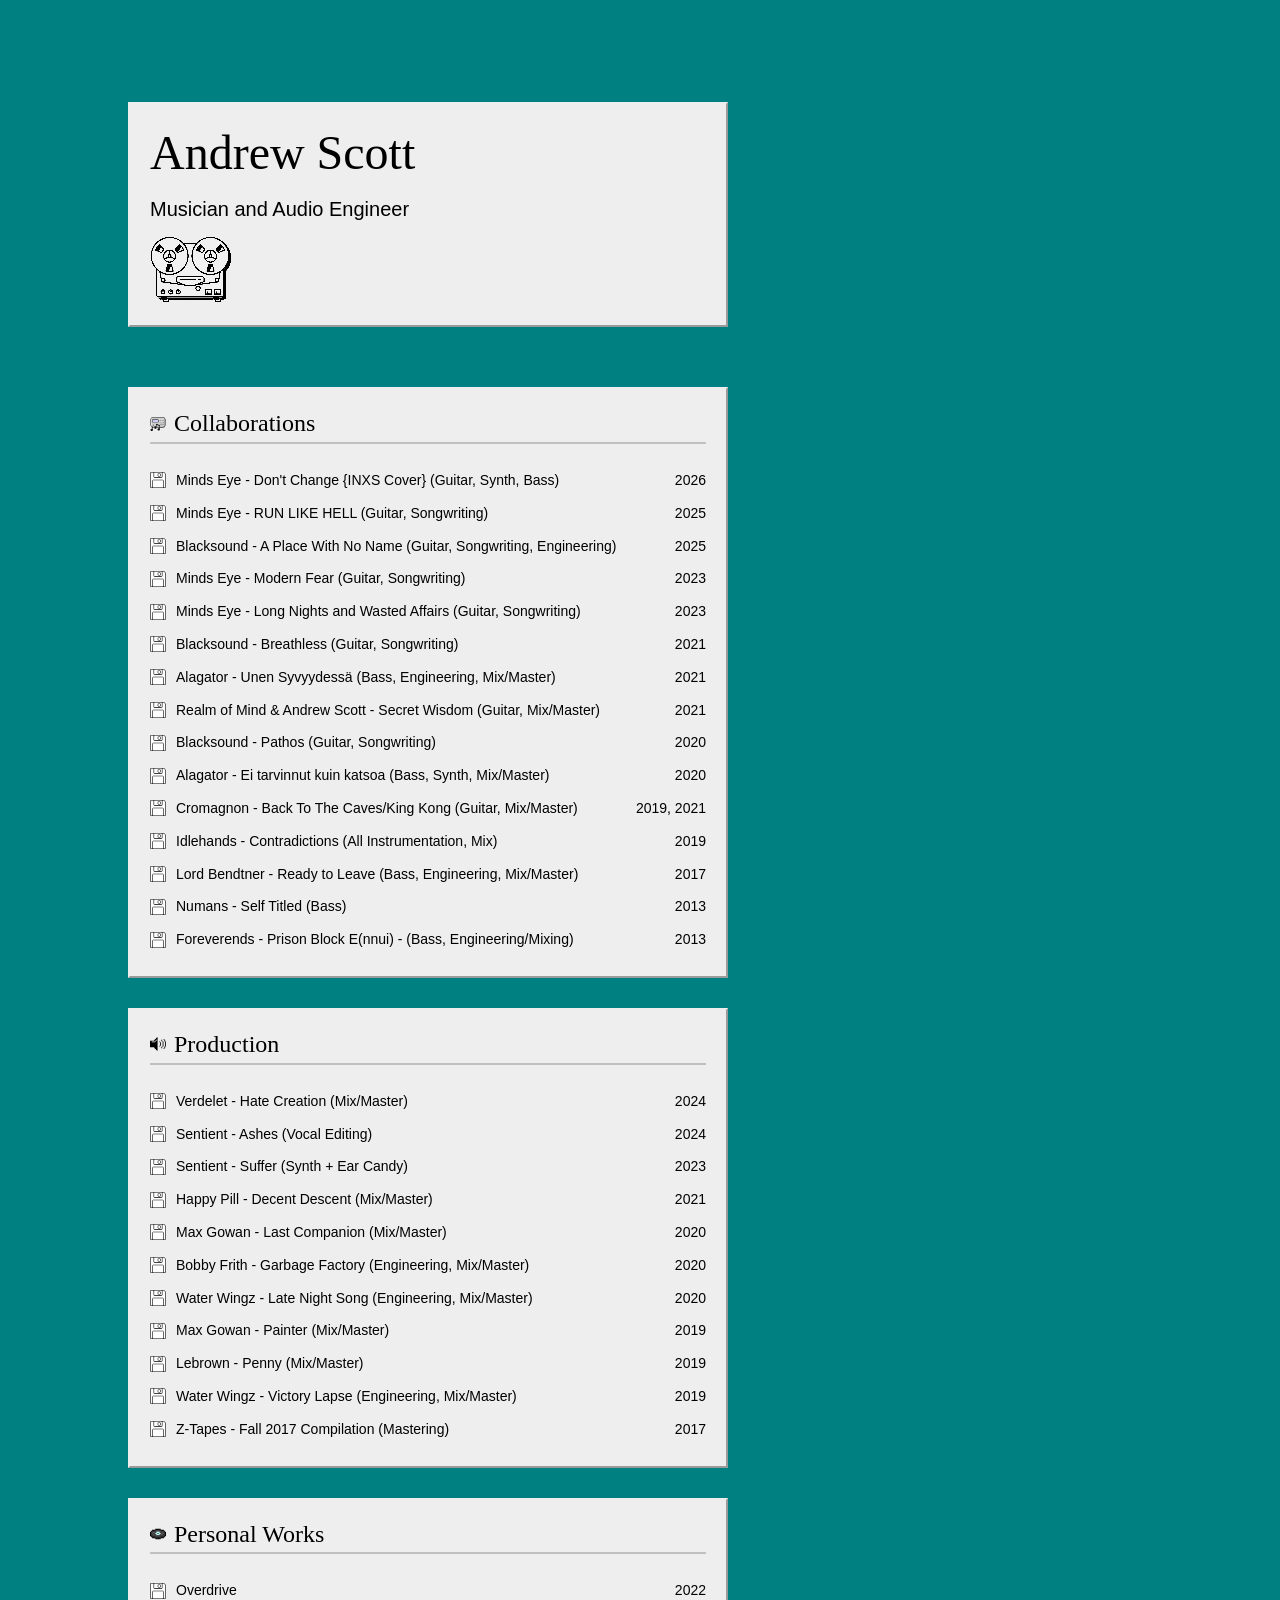
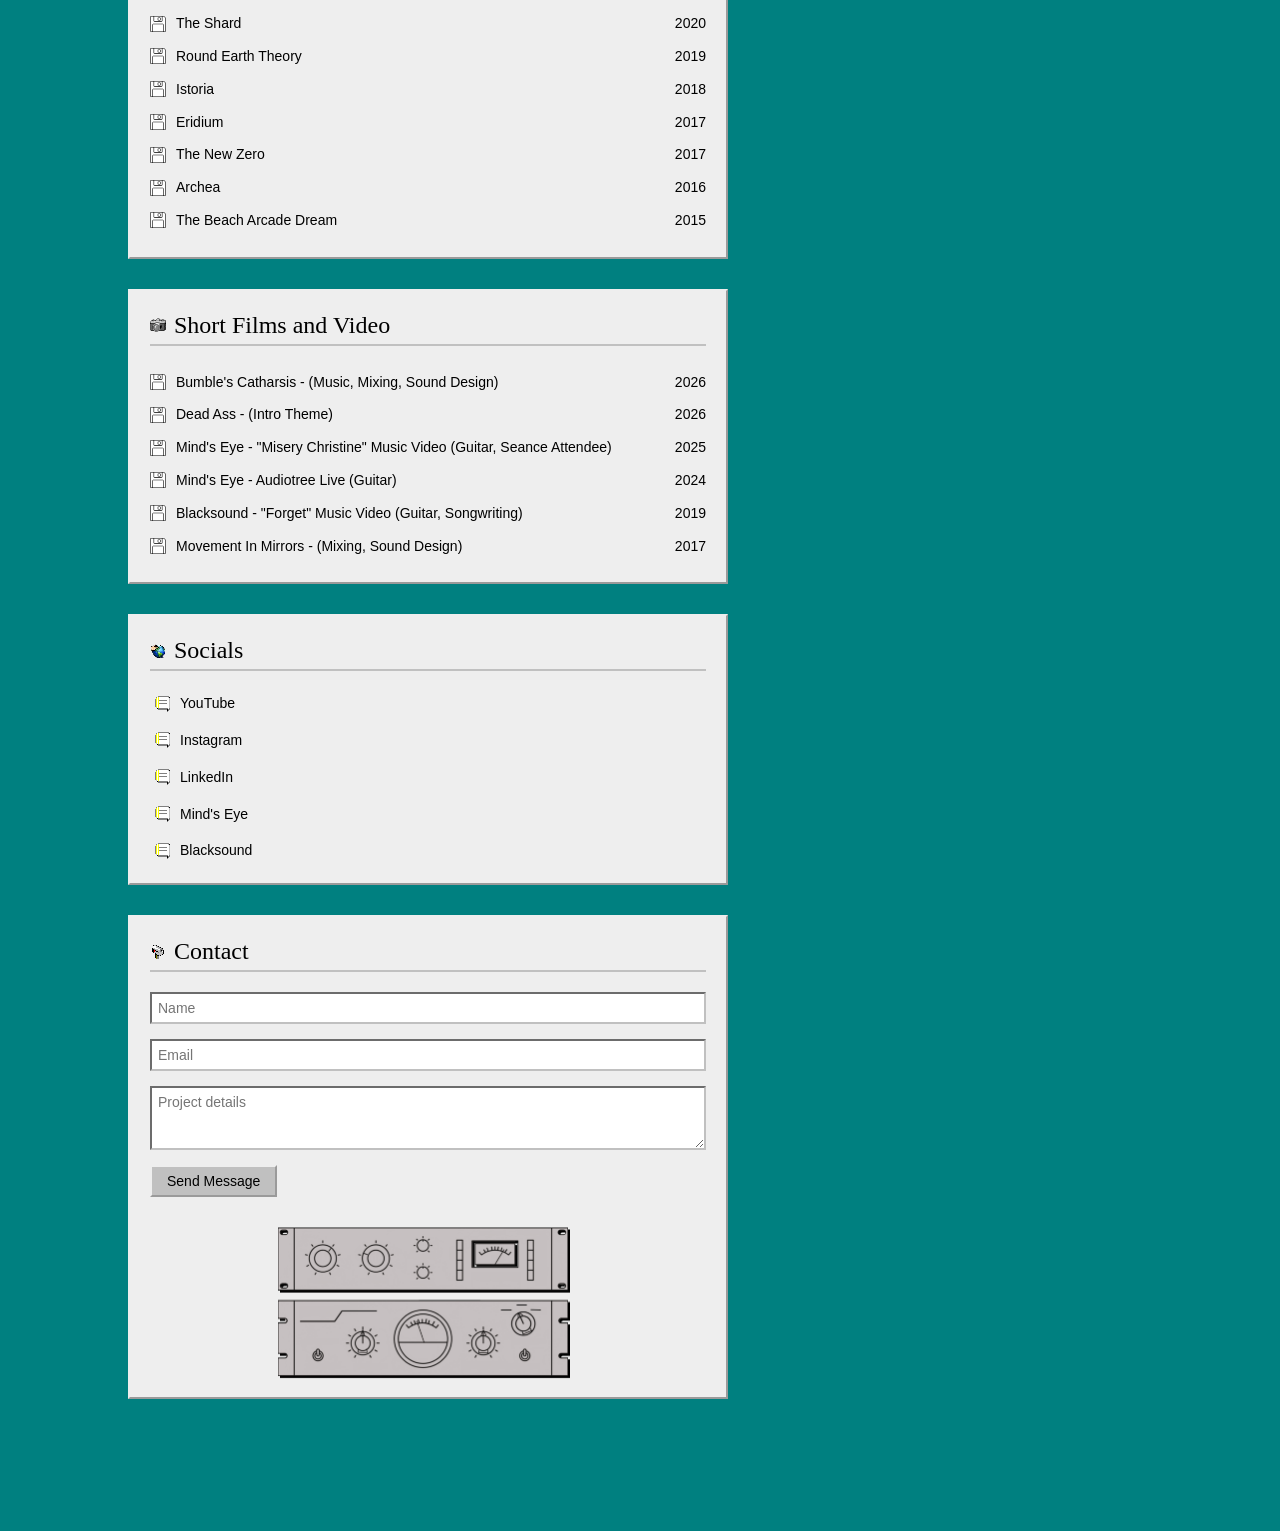
<file: index.html>
<!DOCTYPE html>
<html lang="en">
<head>
    <meta charset="UTF-8">
    <meta name="viewport" content="width=device-width, initial-scale=1.0">
    <title>Andrew Scott — Audio</title>
    <link rel="icon" type="image/png" href="reel2.png">
    <link rel="preconnect" href="https://fonts.googleapis.com">
    <link rel="preconnect" href="https://fonts.gstatic.com" crossorigin>
    <link href="https://fonts.googleapis.com/css2?family=Inter:wght@300;400;500&family=Libre+Baskerville&family=Gloock&display=swap" rel="stylesheet">
    <link id="main-theme" rel="stylesheet" href="Styles/style-macos8-V2.css">
</head>
<body>

<select id="theme-switcher" aria-label="Select Site Theme" hidden>
    <!-- <option value="Styles/style-main.css">Millenial</option> -->
    <!-- <option value="Styles/style-aero.css">Y2K Aero</option> -->
    <!-- <option value="Styles/style-cad.css" hidden>CAD</option> -->
    <!-- <option value="Styles/style-cyberpunk.css" hidden>Cyberpunk</option> -->
    <!-- <option value="Styles/style-daw.css" hidden>DAW</option> -->
    <!-- <option value="Styles/style-flowerpower.css" hidden>Flower Power</option> -->
    <!-- <option value="Styles/style-geocities.css">GeoCities</option> -->
    <option value="Styles/style-retro.css" selected>Retro</option>
    <!-- <option value="Styles/style-mesa.css" hidden>Mesa</option> -->
    <!-- <option value="Styles/style-mondrian.css">Mondrian</option> -->
    <!-- <option value="Styles/style-synth.css" hidden>80s Synth</option> -->
    <!-- <option value="Styles/style-tactical.css">Tactical</option> -->
    <!-- <option value="Styles/style-terminal.css">Terminal / MS-DOS</option> -->
    <!-- <option value="Styles/style-xbox.css">Xbox</option> -->
    <!-- <option value="Styles/style-y2k-pro.css" hidden>Y2K Pro</option> -->
    <!-- <option value="Styles/style-y2k.css">Y2K Kids</option> -->
    <!-- <option value="Styles/style-8bit.css">8bit</option> -->
    <!-- <option value="Styles/style-hydro-thunder.css">Hydro Thunder</option> -->
    <option value="Styles/style-macos8-V2.css">Mac OS 8</option>
    <!-- <option value="Styles/style-abstract.css">Abstract</option> --> 
    <!-- <option value="Styles/style-abstract-2.css">Abstract 2.0</option> -->
    <!-- <option value="Styles/style-wild-west.css" hidden>Wild West</option> -->
</select>

<header>
    <h1>Andrew Scott</h1>
    <p class="subtitle">Musician and Audio Engineer</p>
    <div class="logo-container">
        <img src="reel2.png" alt="Reel-to-reel tape machine" class="main-logo">        
     </div>
</header>

<div class="content">

    <section>
        <h2>Collaborations</h2>
        <div class="list">
            <a href="https://open.spotify.com/track/5GZoExlsNvSbWPcRhMoHO7?si=670caf6aa4cd49e1" target="_blank" rel="noopener noreferrer" class="item">
                <span>Minds Eye - Don't Change {INXS Cover} (Guitar, Synth, Bass) </span>
                <span class="year">2026</span>
            </a>
            <a href="https://open.spotify.com/album/2FRwLkLVppCojILhRzYDKW" target="_blank" rel="noopener noreferrer" class="item">
                <span>Minds Eye - RUN LIKE HELL (Guitar, Songwriting)</span>
                <span class="year">2025</span>
            </a>
            <a href="https://open.spotify.com/track/1v151iFvINtQukc3vfRkPy" target="_blank" rel="noopener noreferrer" class="item">
                <span>Blacksound - A Place With No Name (Guitar, Songwriting, Engineering)</span>
                <span class="year">2025</span>
            </a>
            <a href="https://open.spotify.com/track/2zy5jtyDojdssT4w32XsAV" target="_blank" rel="noopener noreferrer" class="item">
                <span>Minds Eye - Modern Fear (Guitar, Songwriting)</span>
                <span class="year">2023</span>
            </a>
            <a href="https://open.spotify.com/album/2YKrT7Izbd8U5muoR0ZNaL" target="_blank" rel="noopener noreferrer" class="item">
                <span>Minds Eye - Long Nights and Wasted Affairs (Guitar, Songwriting)</span>
                <span class="year">2023</span>
            </a>
            <a href="https://open.spotify.com/album/6TAqeUCony0iS4iJLVAuZb" target="_blank" rel="noopener noreferrer" class="item">
                <span>Blacksound - Breathless (Guitar, Songwriting)</span>
                <span class="year">2021</span>
            </a>
            <a href="https://open.spotify.com/album/6SaWYmQS5jHfMYXtI9ssXw" target="_blank" rel="noopener noreferrer" class="item">
                <span>Alagator - Unen Syvyydessä (Bass, Engineering, Mix/Master)</span>
                <span class="year">2021</span>
            </a>
            <a href="https://open.spotify.com/album/6XWmsWkt52HMN3ZrjZAJIT" target="_blank" rel="noopener noreferrer" class="item">
                <span>Realm of Mind & Andrew Scott - Secret Wisdom (Guitar, Mix/Master)</span>
                <span class="year">2021</span>
            </a>
            <a href="https://open.spotify.com/album/1Z0JZQcRLzbENquF3aOJhb" target="_blank" rel="noopener noreferrer" class="item">
                <span>Blacksound - Pathos (Guitar, Songwriting)</span>
                <span class="year">2020</span>
            </a>
            <a href="https://open.spotify.com/album/1Z0JZQcRLzbENquF3aOJhb" target="_blank" rel="noopener noreferrer" class="item">
                <span>Alagator - Ei tarvinnut kuin katsoa (Bass, Synth, Mix/Master)</span>
                <span class="year">2020</span>
            </a>
            <a href="https://open.spotify.com/artist/51Bl5AnprBnY2KtAL27wTx" target="_blank" rel="noopener noreferrer" class="item">
                <span>Cromagnon - Back To The Caves/King Kong (Guitar, Mix/Master)</span>
                <span class="year">2019, 2021</span>
            </a>
            <a href="https://idlehands6.bandcamp.com/album/contradictions" target="_blank" rel="noopener noreferrer" class="item">
                <span>Idlehands - Contradictions (All Instrumentation, Mix)</span>
                <span class="year">2019</span>
            </a>
            <a href="https://lordbendtner.bandcamp.com/album/ready-to-leave-2" target="_blank" rel="noopener noreferrer" class="item">
                <span>Lord Bendtner - Ready to Leave (Bass, Engineering, Mix/Master)</span>
                <span class="year">2017</span>
            </a>
             <a href="https://www.youtube.com/watch?v=OBVVEwqTeGU&list=PL8lB6h8KFjpAaVk9XOG6bJATR2MdoLrAl&index=9" target="_blank" rel="noopener noreferrer" class="item">
                <span>Numans - Self Titled (Bass) </span>
                <span class="year">2013</span>
            </a>
            <a href="https://foreverends1.bandcamp.com/track/prison-block-e-nnui" target="_blank" rel="noopener noreferrer" class="item">
                <span>Foreverends - Prison Block E(nnui) - (Bass, Engineering/Mixing)</span>
                <span class="year">2013</span>
            </a>
        </div>
    </section>

    <section>
        <h2>Production</h2>
        <div class="list">
            <a href="https://open.spotify.com/track/7jHttFfeLOt8N2LyinBr6v" target="_blank" rel="noopener noreferrer" class="item">
                <span>Verdelet - Hate Creation (Mix/Master)</span>
                <span class="year">2024</span>
            </a>
            <a href="https://open.spotify.com/album/7kgjDWhAQ2I15DDQiPnVUL" target="_blank" rel="noopener noreferrer" class="item">
                <span>Sentient - Ashes (Vocal Editing)</span>
                <span class="year">2024</span>
            </a>
            <a href="https://open.spotify.com/album/3O5UKmkgLIdQaYUQss0kKJ" target="_blank" rel="noopener noreferrer" class="item">
                <span>Sentient - Suffer (Synth + Ear Candy)</span>
                <span class="year">2023</span>
            </a>
            <a href="https://happypillmusicband.bandcamp.com/album/decent-descent" target="_blank" rel="noopener noreferrer" class="item">
                <span>Happy Pill - Decent Descent (Mix/Master)</span>
                <span class="year">2021</span>
            </a>
            <a href="https://open.spotify.com/album/5utDZUPtKbPpun4Vtwy127" target="_blank" rel="noopener noreferrer" class="item">
                <span>Max Gowan - Last Companion (Mix/Master)</span>
                <span class="year">2020</span>
            </a>
            <a href="https://open.spotify.com/album/5dUKMLSmRXHP3w0bqUkIZ2" target="_blank" rel="noopener noreferrer" class="item">
                <span>Bobby Frith - Garbage Factory (Engineering, Mix/Master)</span>
               <span class="year">2020</span>
            </a>
             <a href="https://waterwingzmusic.bandcamp.com/track/late-night-song" target="_blank" rel="noopener noreferrer" class="item">
                <span>Water Wingz - Late Night Song (Engineering, Mix/Master)</span>
                <span class="year">2020</span>
            </a>
            <a href="https://open.spotify.com/album/6zzhBzhgc7t3S2hi1qLalG" target="_blank" rel="noopener noreferrer" class="item">
                <span>Max Gowan - Painter (Mix/Master)</span>
                <span class="year">2019</span>
            </a>
            <a href="https://open.spotify.com/album/0z6MnhBbfZlUNbYFQkLX8E" target="_blank" rel="noopener noreferrer" class="item">
                <span>Lebrown - Penny (Mix/Master)</span>
                <span class="year">2019</span>
            </a>
            <a href="https://waterwingzmusic.bandcamp.com/album/victory-lapse" target="_blank" rel="noopener noreferrer" class="item">
                <span>Water Wingz - Victory Lapse (Engineering, Mix/Master)</span>
                <span class="year">2019</span>
            </a>
            <a href="https://ztapes.bandcamp.com/album/fall-2017" target="_blank" rel="noopener noreferrer" class="item">
                <span>Z-Tapes - Fall 2017 Compilation (Mastering)</span>
                <span class="year">2017</span>
            </a>
        </div>
    </section>

    <section>
         <h2>Personal Works</h2>
         <div class="list">
             <a href="https://andrewscott.bandcamp.com/album/overdrive" target="_blank" rel="noopener noreferrer" class="item">
                <span>Overdrive</span>
                <span class="year">2022</span>
            </a>
            <a href="https://andrewscott.bandcamp.com/album/the-shard" target="_blank" rel="noopener noreferrer" class="item">
                <span>The Shard</span>
                <span class="year">2020</span>
            </a>
            <a href="https://andrewscott.bandcamp.com/album/round-earth-theory" target="_blank" rel="noopener noreferrer" class="item">
                <span>Round Earth Theory</span>
                <span class="year">2019</span>
            </a>
            <a href="https://andrewscott.bandcamp.com/album/istoria" target="_blank" rel="noopener noreferrer" class="item">
                <span>Istoria</span>
                <span class="year">2018</span>
            </a>
             <a href="https://andrewscott.bandcamp.com/album/eridium" target="_blank" rel="noopener noreferrer" class="item">
                <span>Eridium</span>
                <span class="year">2017</span>
            </a>
            <a href="https://andrewscott.bandcamp.com/album/the-new-zero" target="_blank" rel="noopener noreferrer" class="item">
                <span>The New Zero</span>
                <span class="year">2017</span>
            </a>
            <a href="https://andrewscott.bandcamp.com/album/archea" target="_blank" rel="noopener noreferrer" class="item">
                <span>Archea</span>
                <span class="year">2016</span>
            </a>
            <a href="https://andrewscott.bandcamp.com/album/the-beach-arcade-dream" target="_blank" rel="noopener noreferrer" class="item">
                <span>The Beach Arcade Dream</span>
                <span class="year">2015</span>
            </a>
        </div>
    </section>

    <section>
        <h2>Short Films and Video</h2>
        <div class="list">
            <a href="https://www.youtube.com/watch?v=ngoGOkb_erE" target="_blank" rel="noopener noreferrer" class="item">
                <span>Bumble's Catharsis - (Music, Mixing, Sound Design)</span>
                <span class="year">2026</span>
            </a>
            <a href="https://www.youtube.com/watch?v=ZT2HIi3GcXQ&t=590s" target="_blank" rel="noopener noreferrer" class="item">
                <span>Dead Ass - (Intro Theme)</span>
                <span class="year">2026</span>
            </a> 
              <a href="https://www.youtube.com/watch?v=0k2nKgOgyQQ" target="_blank" rel="noopener noreferrer" class="item">
                <span>Mind's Eye - "Misery Christine" Music Video (Guitar, Seance Attendee)</span>
                <span class="year">2025</span>
            </a>           
            <a href="https://www.youtube.com/watch?v=v_SpnweFYJI" target="_blank" rel="noopener noreferrer" class="item">
                <span>Mind's Eye - Audiotree Live (Guitar)</span>
                <span class="year">2024</span>
            </a> 
            <a href="https://www.youtube.com/watch?v=0QuQzwyjePk" target="_blank" rel="noopener noreferrer" class="item">
                <span>Blacksound - "Forget" Music Video (Guitar, Songwriting)</span>
                <span class="year">2019</span>
            </a>
            <a href="https://www.youtube.com/watch?v=fitxMD4bHLw" target="_blank" rel="noopener noreferrer" class="item">
                <span>Movement In Mirrors - (Mixing, Sound Design)</span>
                <span class="year">2017</span>
            </a>
        </div>
    </section>

    <section> 
        <h2>Socials</h2>
        <div class="social-list">
            <a href="https://www.youtube.com/@AndrewScott1337" target="_blank" rel="noopener noreferrer" class="social-item">YouTube</a>
            <a href="https://www.instagram.com/drewthescott/" target="_blank" rel="noopener noreferrer" class="social-item">Instagram</a>
            <a href="https://www.linkedin.com/in/andrew-scott-a7b77ba5/" target="_blank" rel="noopener noreferrer" class="social-item">LinkedIn</a>
            <a href="https://www.instagram.com/mindseyesucks/" target="_blank" rel="noopener noreferrer" class="social-item">Mind's Eye</a>
            <a href="https://www.instagram.com/blacksoundband/" target="_blank" rel="noopener noreferrer" class="social-item">Blacksound</a>
        </div>
    </section>

    <section class="contact-area">
        <h2>Contact</h2>
        <form method="POST">
            <input type="text" name="name" placeholder="Name" required minlength="2" maxlength="100" pattern="[a-zA-Z\s\-\.\']+" title="Please enter a valid name (letters, spaces, hyphens, dots, or apostrophes).">
            <input type="email" name="_replyto" placeholder="Email" required maxlength="100">
            <textarea name="message" rows="3" placeholder="Project details" required minlength="10" maxlength="2000"></textarea>
            <button type="submit">Send Message</button>
        </form>
    </section>

</div>

<script>
    const themeSwitcher = document.getElementById('theme-switcher');
    const mainThemeLink = document.getElementById('main-theme'); // Make sure the active <link> tag has this ID

    const validThemes = Array.from(themeSwitcher.options).map(opt => opt.value);

    // Load saved theme on boot
    const savedTheme = localStorage.getItem('andrewPortfolioTheme');
    if (savedTheme && validThemes.includes(savedTheme)) {
        mainThemeLink.setAttribute('href', savedTheme);
        themeSwitcher.value = savedTheme;
    }

    // Listen for changes
    themeSwitcher.addEventListener('change', (e) => {
        const selectedTheme = e.target.value;
        if (validThemes.includes(selectedTheme)) {
            mainThemeLink.setAttribute('href', selectedTheme);
            localStorage.setItem('andrewPortfolioTheme', selectedTheme);
        }
    });
</script>

<script>
    (function() {
        const form = document.querySelector('form');
        const nameField = form.querySelector('input[name="name"]');
        const emailField = form.querySelector('input[name="_replyto"]');
        const messageField = form.querySelector('textarea[name="message"]');
        const actionUrl = atob('aHR0cHM6Ly9mb3Jtc3ByZWUuaW8vZi94cmV5dmpucQ==');

        form.addEventListener('submit', function(event) {
            if (nameField) nameField.value = nameField.value.trim();
            if (emailField) emailField.value = emailField.value.trim();
            if (messageField) messageField.value = messageField.value.trim();

            this.action = actionUrl;
        });
    })();
</script>

</body>
</html>
</file>
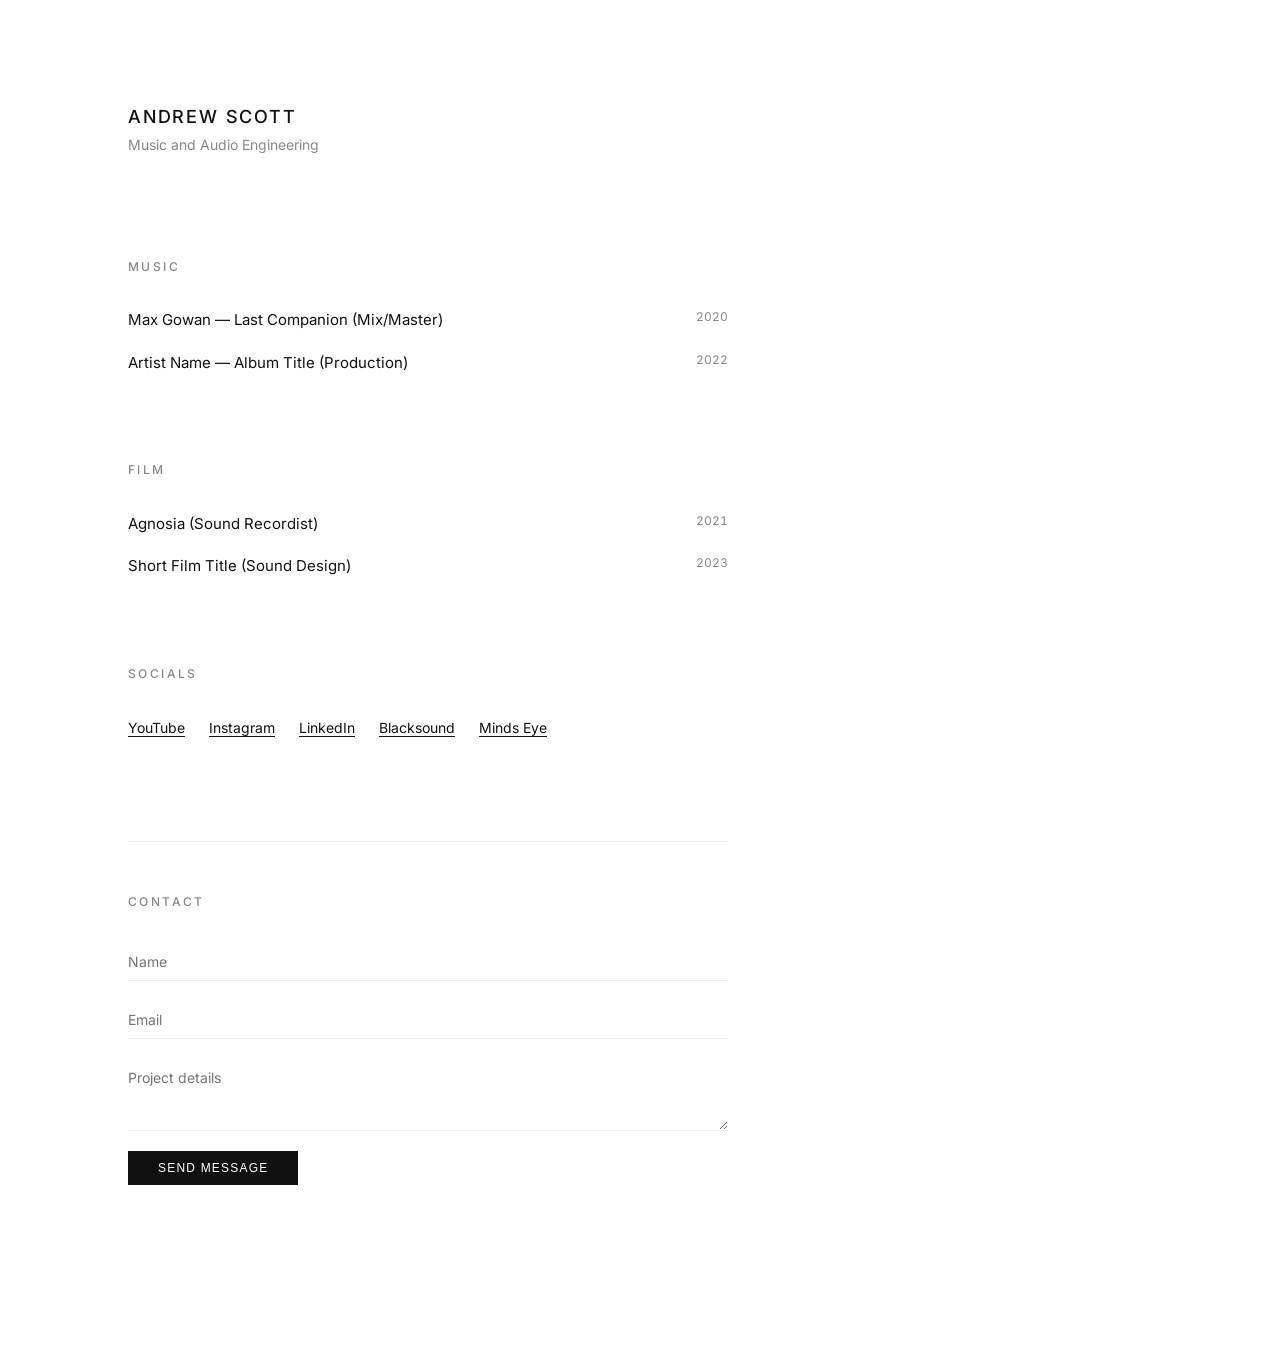
<file: index.html.html>
<!DOCTYPE html>
<html lang="en">
<head>
    <meta charset="UTF-8">
    <meta name="viewport" content="width=device-width, initial-scale=1.0">
    <title>Andrew Scott — Audio</title>
    <link rel="preconnect" href="https://fonts.googleapis.com">
    <link rel="preconnect" href="https://fonts.gstatic.com" crossorigin>
    <link href="https://fonts.googleapis.com/css2?family=Inter:wght@300;400;500&display=swap" rel="stylesheet">
    
    <style>
        :root {
            --bg: #ffffff;
            --text: #111111;
            --muted: #888888;
            --border: #eeeeee;
        }

        * { margin: 0; padding: 0; box-sizing: border-box; }

        body { 
            font-family: 'Inter', sans-serif; 
            background-color: var(--bg); 
            color: var(--text);
            line-height: 1.7;
            -webkit-font-smoothing: antialiased;
            padding: 8vw 10vw; /* Using viewport units for responsive spacing */
        }

        /* Header */
        header { margin-bottom: 100px; }
        h1 { font-size: 18px; font-weight: 500; text-transform: uppercase; letter-spacing: 0.1em; }
        .subtitle { font-size: 14px; color: var(--muted); }

        /* Sections */
        section { margin-bottom: 80px; max-width: 600px; }
        h2 { font-size: 12px; font-weight: 500; text-transform: uppercase; letter-spacing: 0.2em; color: var(--muted); margin-bottom: 30px; }

        /* Project Links */
        .list { display: flex; flex-direction: column; gap: 12px; }
        .item { 
            text-decoration: none; 
            color: var(--text); 
            font-size: 15px;
            font-weight: 400;
            display: flex;
            justify-content: space-between;
            transition: opacity 0.2s ease;
            border-bottom: 1px solid transparent;
            padding-bottom: 4px;
        }
        .item:hover { opacity: 0.5; border-bottom: 1px solid var(--text); }
        .year { font-size: 12px; color: var(--muted); font-variant-numeric: tabular-nums; }

        /* Simple Socials */
        .social-links a { 
            text-decoration: none; 
            color: var(--text); 
            font-size: 14px; 
            margin-right: 20px; 
            border-bottom: 1px solid var(--text);
        }

        /* Minimal Contact Form */
        .contact-area { margin-top: 100px; border-top: 1px solid var(--border); padding-top: 50px; }
        form { display: flex; flex-direction: column; gap: 20px; }
        input, textarea { 
            border: none; 
            border-bottom: 1px solid var(--border); 
            padding: 10px 0; 
            font-family: inherit; 
            font-size: 14px; 
            outline: none; 
            background: transparent;
        }
        input:focus, textarea:focus { border-bottom: 1px solid var(--text); }
        button { 
            align-self: flex-start; 
            background: var(--text); 
            color: white; 
            border: none; 
            padding: 10px 30px; 
            font-size: 12px; 
            text-transform: uppercase; 
            letter-spacing: 0.1em; 
            cursor: pointer; 
        }

        @media (max-width: 768px) {
            body { padding: 40px 25px; }
            h1 { font-size: 16px; }
            .item { font-size: 14px; flex-direction: column; }
        }
    </style>
</head>
<body>

<header>
    <h1>Andrew Scott</h1>
    <p class="subtitle">Music and Audio Engineering</p>
</header>

<div class="content">
    
    <section>
        <h2>Music</h2>
        <div class="list">
            <a href="URL_HERE" class="item">
                <span>Max Gowan — Last Companion (Mix/Master)</span>
                <span class="year">2020</span>
            </a>
            <a href="URL_HERE" class="item">
                <span>Artist Name — Album Title (Production)</span>
                <span class="year">2022</span>
            </a>
        </div>
    </section>

    <section>
        <h2>Film</h2>
        <div class="list">
            <a href="URL_HERE" class="item">
                <span>Agnosia (Sound Recordist)</span>
                <span class="year">2021</span>
            </a>
            <a href="URL_HERE" class="item">
                <span>Short Film Title (Sound Design)</span>
                <span class="year">2023</span>
            </a>
        </div>
    </section>

    <section>
        <h2>Socials</h2>
        <div class="social-links">
            <a href="URL_HERE">YouTube</a>
            <a href="URL_HERE">Instagram</a>
            <a href="URL_HERE">LinkedIn</a>
            <a href="URL_HERE">Blacksound</a>
            <a href="URL_HERE">Minds Eye</a>
        </div>
    </section>

    <section class="contact-area">
        <h2>Contact</h2>
        <form action="https://formspree.io/f/YOUR_ID" method="POST">
            <input type="text" name="name" placeholder="Name" required>
            <input type="email" name="email" placeholder="Email" required>
            <textarea name="message" rows="3" placeholder="Project details" required></textarea>
            <button type="submit">Send Message</button>
        </form>
    </section>

</div>

</body>

</html>
</file>
<file: Styles/style-macos8-V2.css>
:root {
    --bg-teal: #008080;
    --mac-white: #eeeeee;
    --mac-black: #000000;
    --mac-gray: #c0c0c0;
    --mac-border-outset: 2px outset var(--mac-white);
    --mac-border-inset: 2px inset var(--mac-gray);
    --mac-shadow: 1px 1px 0 #000;
}

* { margin: 0; padding: 0; box-sizing: border-box; }

body {
    font-family: 'Trebuchet MS', 'Lucida Grande', sans-serif;
    background-color: var(--bg-teal);
    color: var(--mac-black);
    line-height: 1.2;
    -webkit-font-smoothing: none;
    padding: 8vw 10vw;
}

/* Header */
header { margin-bottom: 60px; max-width: 600px; background: var(--mac-white); border: var(--mac-border-outset); padding: 20px; }

h1 {
    font-family: 'EB Garamond', Garamond, serif;
    font-size: 48px;
    font-weight: normal;
    text-transform: none;
    line-height: 1.2;
    margin-bottom: 10px;
}

.subtitle { font-family: 'Trebuchet MS', 'Lucida Grande', sans-serif; font-size: 20px; color: var(--mac-black); margin-top: 15px; }

/* 1. The Container (Handles the horizontal pairing) */
.logo-container {
    display: flex;
    align-items: center; /* Keeps their centers perfectly level */
    justify-content: flex-start;
    gap: 25px; /* Adjust this to change the space between the two images */
    margin: 15px 0 5px 0;
    opacity: 0;
    animation: fadeInUp 0.3s ease-out forwards;
    animation-delay: 0.1s;
}

/* 2. The Base Class (Sets the size for the Reel) */
.main-logo {
    max-width: 80px; /* Change this to adjust the Reel size */
    height: auto;
    display: block;
    filter: grayscale(100%) contrast(150%) drop-shadow(2px 2px 0px black);
    image-rendering: pixelated;
}

/* Sections */
section {
    margin-bottom: 30px;
    max-width: 600px;
    background: var(--mac-white);
    border: var(--mac-border-outset);
    padding: 20px;
    opacity: 0;
    animation: fadeInUp 0.3s ease-out forwards;
}

h2 {
    font-family: 'EB Garamond', Garamond, serif;
    font-size: 24px;
    font-weight: normal;
    color: var(--mac-black);
    margin-bottom: 20px;
    border-bottom: 2px solid var(--mac-gray);
    padding-bottom: 4px;
    display: flex;
    align-items: center;
}

/* Mac  icon for section headers */
h2::before {
    content: '';
    display: inline-block;
    width: 16px;
    height: 14px;
    margin-right: 8px;
    background-image: url('[data-uri]');
    background-size: cover;
    image-rendering: pixelated;
}

.item {
    position: relative;
    text-decoration: none;
    color: var(--mac-black);
    font-size: 14px;
    display: flex;
    justify-content: space-between;
    padding: 8px 0;
    align-items: center;
}

/* Floppy Disk Icon for items */
/* Mac doc icon for items */
/* [data-uri] */
.item::before {
    content: '';
    display: inline-block;
    width: 16px;
    height: 16px;
    margin-right: 10px;
    flex-shrink: 0;
    min-width: 12px;
    background-image: url('data:image/svg+xml,%3Csvg%20xmlns=%22http://www.w3.org/2000/svg%22%20viewBox=%220%200%2027%2027%22%3E%3Cpath%20fill=%22%23fff%22%20d=%22M1%201H24V2H25V3H26V26H1Z%22/%3E%3Cpath%20fill=%22%23000%22%20d=%22M24%201h1v1h-1zM25%202h1v1h-1zM14%202h3v1h-3zM17%203h1v4h-1zM14%207h3v1h-3zM13%203h1v4h-1zM26%203h1v23h-1zM0%201h1v25h-1zM5%2013h17v1H5zM7%209h13v1H7zM1%200V1H6V9H7V1H20V9H21V1H24V0ZM1%2027V26H4V14H5V26H22V14H23V26H26V27Z%22/%3E%3C/svg%3E');
    background-size: contain;
    background-repeat: no-repeat;
    background-position: center;
    image-rendering: pixelated;
}
.item > span:first-child {
    flex-grow: 1;
}

.item:hover {
    background-color: var(--mac-black);
    color: var(--mac-white);
}

.item:hover::before {
    filter: invert(1);
}

.year { font-size: 14px; font-variant-numeric: tabular-nums; }

/* Socials */
.social-list {
    display: flex;
    flex-direction: column;
    gap: 12px;
}

.social-item {
    text-decoration: none;
    color: var(--mac-black);
    font-size: 14px;
    display: flex;
    align-items: center;
    padding: 4px;
}

/* Speach Bubble icon for socials */
.social-item::before {
    content: '';
    display: inline-block;
    width: 16px;
    height: 16px;
    margin-right: 10px;
    flex-shrink: 0;
    min-width: 16px;
    background-image: url('[data-uri]');
    background-size: cover;
    image-rendering: pixelated;
}

.social-item:hover {
    background-color: var(--mac-black);
    color: var(--mac-white);
}

.social-item:hover::before {
    filter: invert(1);
}

/* Contact Form */
.contact-area {
    margin-top: 0px;
    border-top: var(--mac-border-outset);
    padding-top: 20px;
    position: relative;
    padding-bottom: 200px; /* Space for the comps image */
}

/* Override Mac  icon for Collaborations section header with musical note */
section:nth-of-type(1) h2::before {
    background-image: url('[data-uri]');
}

/* Override Mac  icon for Production section header with mixing board */
section:nth-of-type(2) h2::before {
    background-image: url('[data-uri]');
}

/* Override Mac  icon for Personal Works section header with cassette */
section:nth-of-type(3) h2::before {
    background-image: url('[data-uri]');
}

/* Override Mac  icon for Short Film section header with camera */
section:nth-of-type(4) h2::before {
    background-image: url('[data-uri]');
}

/* Override Mac  icon for Socials section header with address book */
section:nth-of-type(5) h2::before {
    background-image: url('[data-uri]');
}

/* Override Mac  icon for contact section header with envelope */
.contact-area h2::before {
    background-image: url('[data-uri]');
}

form { display: flex; flex-direction: column; gap: 15px; }

input, textarea {
    border: var(--mac-border-inset);
    padding: 6px;
    font-family: 'Trebuchet MS', 'Lucida Grande', sans-serif;
    font-size: 14px;
    outline: none;
    background: #ffffff;
    color: var(--mac-black);
}

input:focus, textarea:focus {
    border: 2px inset var(--mac-black);
}

button {
    align-self: flex-start;
    background: var(--mac-gray);
    color: var(--mac-black);
    border: var(--mac-border-outset);
    padding: 6px 15px;
    font-family: 'Trebuchet MS', 'Lucida Grande', sans-serif;
    font-size: 14px;
    cursor: pointer;
}

button:active {
    border: var(--mac-border-inset);
    transform: translate(1px, 1px);
}

/* --- SCROLLBAR --- */
::-webkit-scrollbar {
    width: 16px;
    height: 16px;
    background: var(--mac-white);
}

::-webkit-scrollbar-track {
    background-color: var(--mac-white);
    background-image:
        linear-gradient(45deg, var(--mac-gray) 25%, transparent 25%, transparent 75%, var(--mac-gray) 75%, var(--mac-gray)),
        linear-gradient(45deg, var(--mac-gray) 25%, transparent 25%, transparent 75%, var(--mac-gray) 75%, var(--mac-gray));
    background-size: 2px 2px;
    background-position: 0 0, 1px 1px;
    border-left: 1px solid var(--mac-black);
}

::-webkit-scrollbar-track:horizontal {
    border-left: none;
    border-top: 1px solid var(--mac-black);
}

::-webkit-scrollbar-thumb {
    background: var(--mac-gray);
    border: var(--mac-border-outset);
}

::-webkit-scrollbar-thumb:active {
    border: var(--mac-border-inset);
}

::-webkit-scrollbar-corner {
    background: var(--mac-gray);
}

::-webkit-scrollbar-button {
    background: var(--mac-gray);
    border: var(--mac-border-outset);
    height: 16px;
    width: 16px;
    display: block;
}

::-webkit-scrollbar-button:active {
    border: var(--mac-border-inset);
}

::-webkit-scrollbar-button:vertical:decrement {
    background-image: url('[data-uri]');
    background-position: center;
    background-repeat: no-repeat;
    border-left: 1px solid var(--mac-black);
}

::-webkit-scrollbar-button:vertical:increment {
    background-image: url('[data-uri]');
    background-position: center;
    background-repeat: no-repeat;
    border-left: 1px solid var(--mac-black);
}

::-webkit-scrollbar-button:horizontal:decrement {
    background-image: url('[data-uri]');
    background-position: center;
    background-repeat: no-repeat;
    border-top: 1px solid var(--mac-black);
}

::-webkit-scrollbar-button:horizontal:increment {
    background-image: url('[data-uri]');
    background-position: center;
    background-repeat: no-repeat;
    border-top: 1px solid var(--mac-black);
}

/* --- ANIMATION LOGIC --- */

@keyframes fadeInUp {
    from { opacity: 0; transform: translateY(20px); }
    to { opacity: 1; transform: translateY(0); }
}

section:nth-child(1) { animation-delay: 0.1s; }
section:nth-child(2) { animation-delay: 0.2s; }
section:nth-child(3) { animation-delay: 0.3s; }
section:nth-child(4) { animation-delay: 0.4s; }
section:nth-child(5) { animation-delay: 0.5s; }
section:nth-child(6) { animation-delay: 0.6s; }

/* Comps image */
.contact-area::after {
    content: '';
    position: absolute;
    bottom: 20px;
    left: 50%;
    transform: translateX(-50%);
    width: 300px;
    height: 150px;
    background-image: url('../images/comps (1).png');
    background-size: contain;
    background-repeat: no-repeat;
    background-position: left;
    filter: grayscale(30%) contrast(85%) drop-shadow(2px 2px 0px black);
}

@media (max-width: 768px) {
    body { padding: 40px 15px; }
    h1 { font-size: 32px; }
    .subtitle { font-size: 16px; }
    .item { flex-direction: column; align-items: flex-start; gap: 4px; padding-left: 25px; }
    .item::before { position: absolute; left: 0; top: 8px; }
    .year { align-self: flex-start; }

    #theme-switcher {
        position: absolute;
        top: 5px;
        right: 15px;
        font-size: 12px;
        padding: 4px;
    }
}

/* --- THEME SWITCHER --- */
#theme-switcher {
    position: absolute;
    top: 20px;
    right: 20px;
    z-index: 999;
    cursor: pointer;
    outline: none;
    padding: 4px 8px;
    background: var(--mac-white);
    color: var(--mac-black);
    border: var(--mac-border-outset);
    font-family: 'Trebuchet MS', 'Lucida Grande', sans-serif;
    font-size: 14px;
}

#theme-switcher:active {
    border: var(--mac-border-inset);
    transform: translate(1px, 1px);
}
</file>
